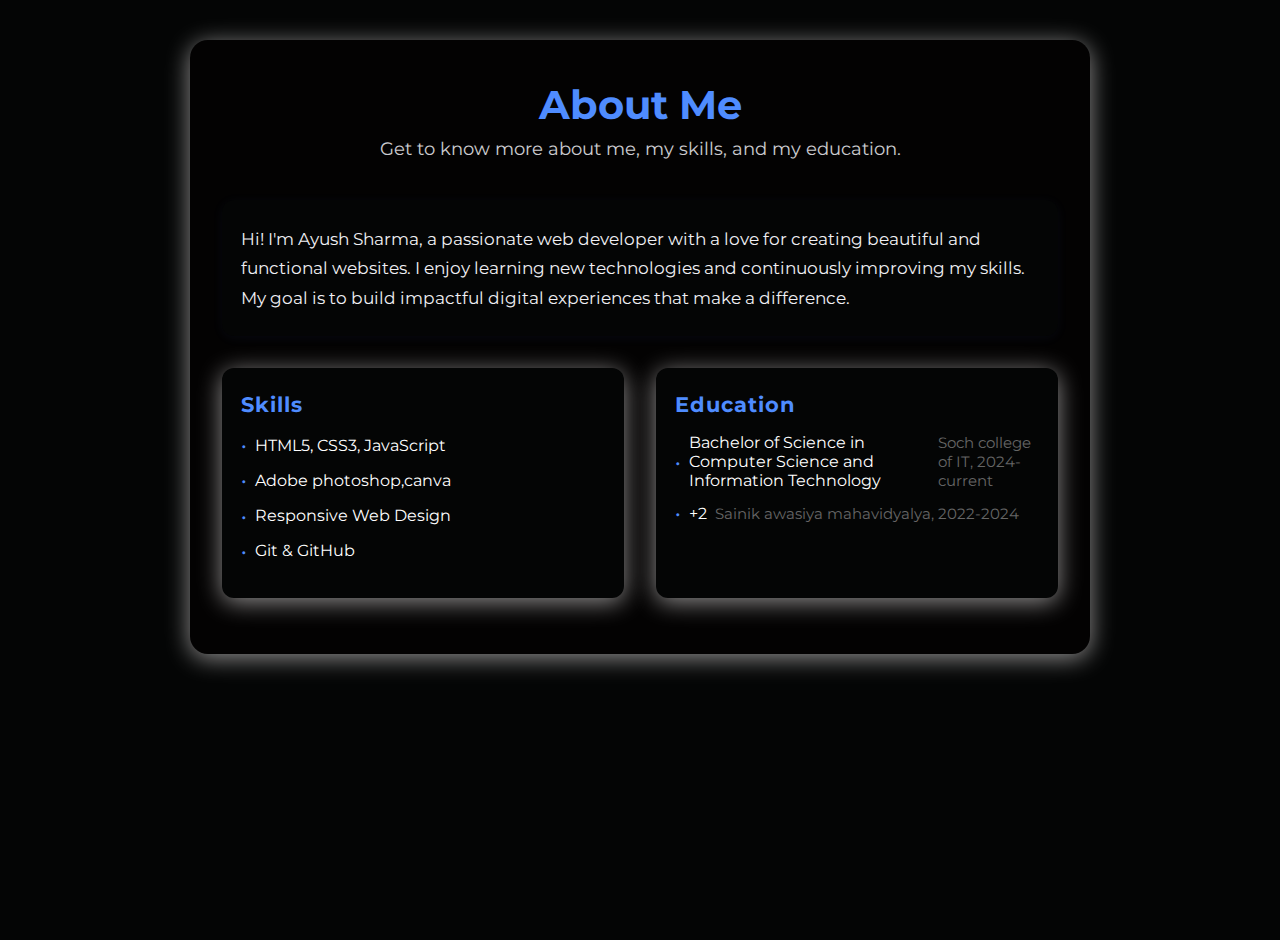
<file: htmlfiles/about.html>
<!DOCTYPE html>
<html lang="en">
<head>
    <meta charset="UTF-8">
    <meta name="viewport" content="width=device-width, initial-scale=1">
    <title>About|Ayush Sharma</title>
    <link href="https://fonts.googleapis.com/css?family=Montserrat:400,700&display=swap" rel="stylesheet">
    <link rel="stylesheet" href="about.css">
    
</head>
<body>
    <div class="container">
        
        <div class="about-header">
            <h1>About Me</h1>
            <p>Get to know more about me, my skills, and my education.</p>
        </div>
        <div class="about-me">
            <p>
                Hi! I'm Ayush Sharma, a passionate web developer with a love for creating beautiful and functional websites. I enjoy learning new technologies and continuously improving my skills. My goal is to build impactful digital experiences that make a difference.
            </p>
        </div>
        <div class="about-content">
            <div class="about-section">
                <h2>Skills</h2>
                <ul>
                    <li>HTML5, CSS3, JavaScript</li>
                    <li>Adobe photoshop,canva </li>
                    <li>Responsive Web Design</li>
                    <li>Git &amp; GitHub</li>
                </ul>
            </div>
            <div class="about-section">
                <h2>Education</h2>
                <ul>
                    <li>Bachelor of Science in Computer Science and Information Technology<br><span style="font-size:0.95em;color:#666;">Soch college of IT, 2024-current</span></li>
                    <li>+2<br><span style="font-size:0.95em;color:#666;">Sainik awasiya mahavidyalya, 2022-2024</span></li>
                </ul>
            </div>
        </div>
    </div>
</body>
</html>
</file>
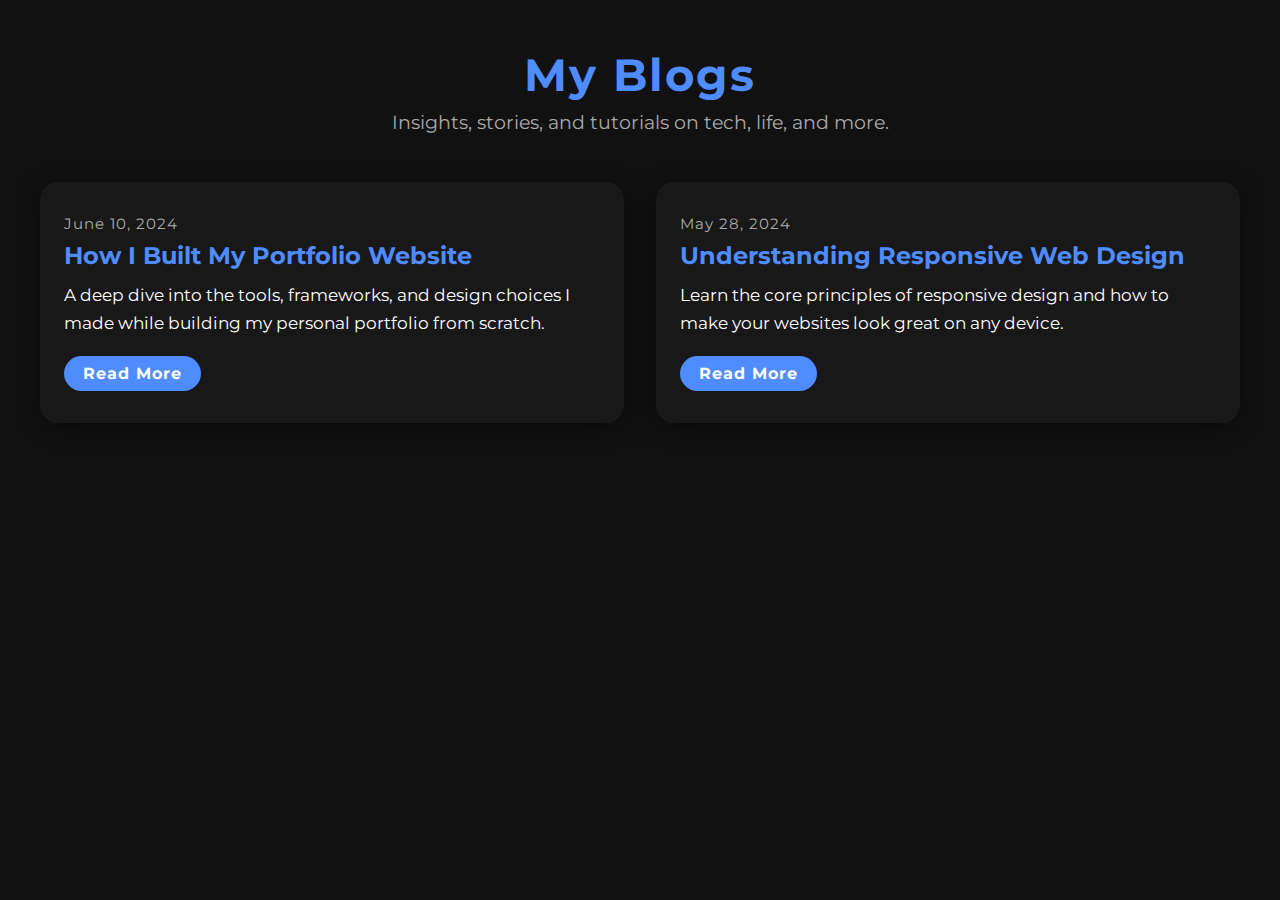
<file: htmlfiles/blogs.html>
<!DOCTYPE html>
<html lang="en">
<head>
    <meta charset="UTF-8">
    <meta name="viewport" content="width=device-width, initial-scale=1">
    <title>Blogs|Ayush Sharma</title>
    <link href="https://fonts.googleapis.com/css?family=Montserrat:700,400&display=swap" rel="stylesheet">
    <link rel="stylesheet" href="blogs.css">
</head>
<body>
    <header>
        <h1>My Blogs</h1>
        <p>Insights, stories, and tutorials on tech, life, and more.</p>
    </header>
    <main>
        <section class="blogs-container">
            <article class="blog-card">
                <span class="date">June 10, 2024</span>
                <h2>How I Built My Portfolio Website</h2>
                <p>
                    A deep dive into the tools, frameworks, and design choices I made while building my personal portfolio from scratch.
                </p>
                <a href="#">Read More</a>
            </article>
            <article class="blog-card">
                <span class="date">May 28, 2024</span>
                <h2>Understanding Responsive Web Design</h2>
                <p>
                    Learn the core principles of responsive design and how to make your websites look great on any device.
                </p>
                <a href="#">Read More</a>
            </article>
            
        </section>
    </main>
</body>
</html>
</file>
<file: htmlfiles/about.css>
:root {
            --primary: #4f8cff;
            --secondary: #040505;
            --accent: #f0f0f4;
            --text: #fff;
            --card-bg: #030202;
            --shadow: 0 4px 24px rgba(254, 251, 251, 0.567);
        }
        * {
            box-sizing: border-box;
            margin: 0;
            padding: 0;
        }
        body {
            font-family: 'Montserrat', sans-serif;
            background: var(--secondary);
            color: var(--text);
            min-height: 100vh;
            padding: 0 1rem;
        }
        .container {
            max-width: 900px;
            margin: 40px auto;
            background: var(--card-bg);
            border-radius: 18px;
            box-shadow: var(--shadow);
            padding: 2.5rem 2rem;
        }
        .about-header {
            text-align: center;
            margin-bottom: 2.5rem;
        }
        .about-header h1 {
            font-size: 2.5rem;
            color: var(--primary);
            font-weight: 700;
            margin-bottom: 0.5rem;
        }
        .about-header p {
            font-size: 1.15rem;
            color: var(--accent);
            opacity: 0.85;
        }
        .about-content {
            display: flex;
            flex-wrap: wrap;
            gap: 2rem;
            justify-content: space-between;
            
        }
        .about-section {
            flex: 1 1 260px;
            background: var(--secondary);
            border-radius: 12px;
            box-shadow: var(--shadow);
            padding: 1.5rem 1.2rem;
            min-width: 260px;
            margin-bottom: 1rem;
        }
        .about-section h2 {
            font-size: 1.3rem;
            color: var(--primary);
            margin-bottom: 1rem;
            font-weight: 700;
            letter-spacing: 1px;
        }
        .about-section ul {
            list-style: none;
            padding-left: 0;
        }
        .about-section li {
            margin-bottom: 0.7rem;
            font-size: 1rem;
            display: flex;
            align-items: center;
            gap: 0.5rem;
        }
        .about-section li::before {
            content: "•";
            color: var(--primary);
            font-size: 1.2rem;
        }
        .about-me {
            margin-bottom: 2rem;
            font-size: 1.08rem;
            line-height: 1.7;
            color: var(--accent);
            background: var(--secondary);
            border-radius: 12px;
            box-shadow: 0 2px 12px rgba(79,140,255,0.06);
            padding: 1.5rem 1.2rem;
        }
        @media (max-width: 900px) {
            .container {
                padding: 1.5rem 0.5rem;
            }
            .about-content {
                flex-direction: column;
                gap: 1.5rem;
            }
        }
        @media (max-width: 600px) {
            .about-header h1 {
                font-size: 2rem;
            }
            .about-section, .about-me {
                padding: 1rem 0.7rem;
            }
        }
</file>
<file: htmlfiles/blogs.css>
:root {
            --primary-bg: #111;
            --accent: #4f8cff;
            --card-bg: #181818;
            --text: #fff;
            --muted: #aaa;
            --radius: 18px;
            --shadow: 0 4px 24px rgba(0,0,0,0.5);
        }
        body {
            background: var(--primary-bg);
            color: var(--text);
            font-family: 'Montserrat', Arial, sans-serif;
            margin: 0;
            min-height: 100vh;
        }
        header {
            text-align: center;
            padding: 3rem 1rem 1rem 1rem;
        }
        header h1 {
            font-size: 2.8rem;
            font-weight: 700;
            letter-spacing: 2px;
            margin: 0 0 0.5rem 0;
            color: var(--accent);
        }
        header p {
            color: var(--muted);
            font-size: 1.2rem;
            margin: 0;
        }
        .blogs-container {
            display: grid;
            grid-template-columns: repeat(auto-fit, minmax(320px, 1fr));
            gap: 2rem;
            padding: 2rem;
            max-width: 1200px;
            margin: 0 auto;
        }
        .blog-card {
            background: var(--card-bg);
            border-radius: var(--radius);
            box-shadow: var(--shadow);
            padding: 2rem 1.5rem;
            display: flex;
            flex-direction: column;
            transition: transform 0.2s, box-shadow 0.2s;
            position: relative;
            overflow: hidden;
        }
        .blog-card:hover {
            transform: translateY(-8px) scale(1.02);
            box-shadow: 0 8px 32px rgba(255,111,97,0.15);
        }
        .blog-card .date {
            font-size: 0.95rem;
            color: var(--muted);
            margin-bottom: 0.5rem;
            letter-spacing: 1px;
        }
        .blog-card h2 {
            font-size: 1.5rem;
            margin: 0 0 0.7rem 0;
            color: var(--accent);
            font-weight: 700;
        }
        .blog-card p {
            flex: 1;
            color: var(--text);
            margin: 0 0 1.2rem 0;
            font-size: 1.08rem;
            line-height: 1.6;
        }
        .blog-card a {
            align-self: flex-start;
            background: var(--accent);
            color: #fff;
            text-decoration: none;
            padding: 0.5rem 1.2rem;
            border-radius: 999px;
            font-weight: 700;
            letter-spacing: 1px;
            font-size: 1rem;
            transition: background 0.2s;
        }
        .blog-card a:hover {
            background: #ff3b2e;
        }
        @media (max-width: 600px) {
            header h1 {
                font-size: 2rem;
            }
            .blogs-container {
                padding: 1rem;
                gap: 1rem;
            }
            .blog-card {
                padding: 1.2rem 1rem;
            }
        }
</file>
